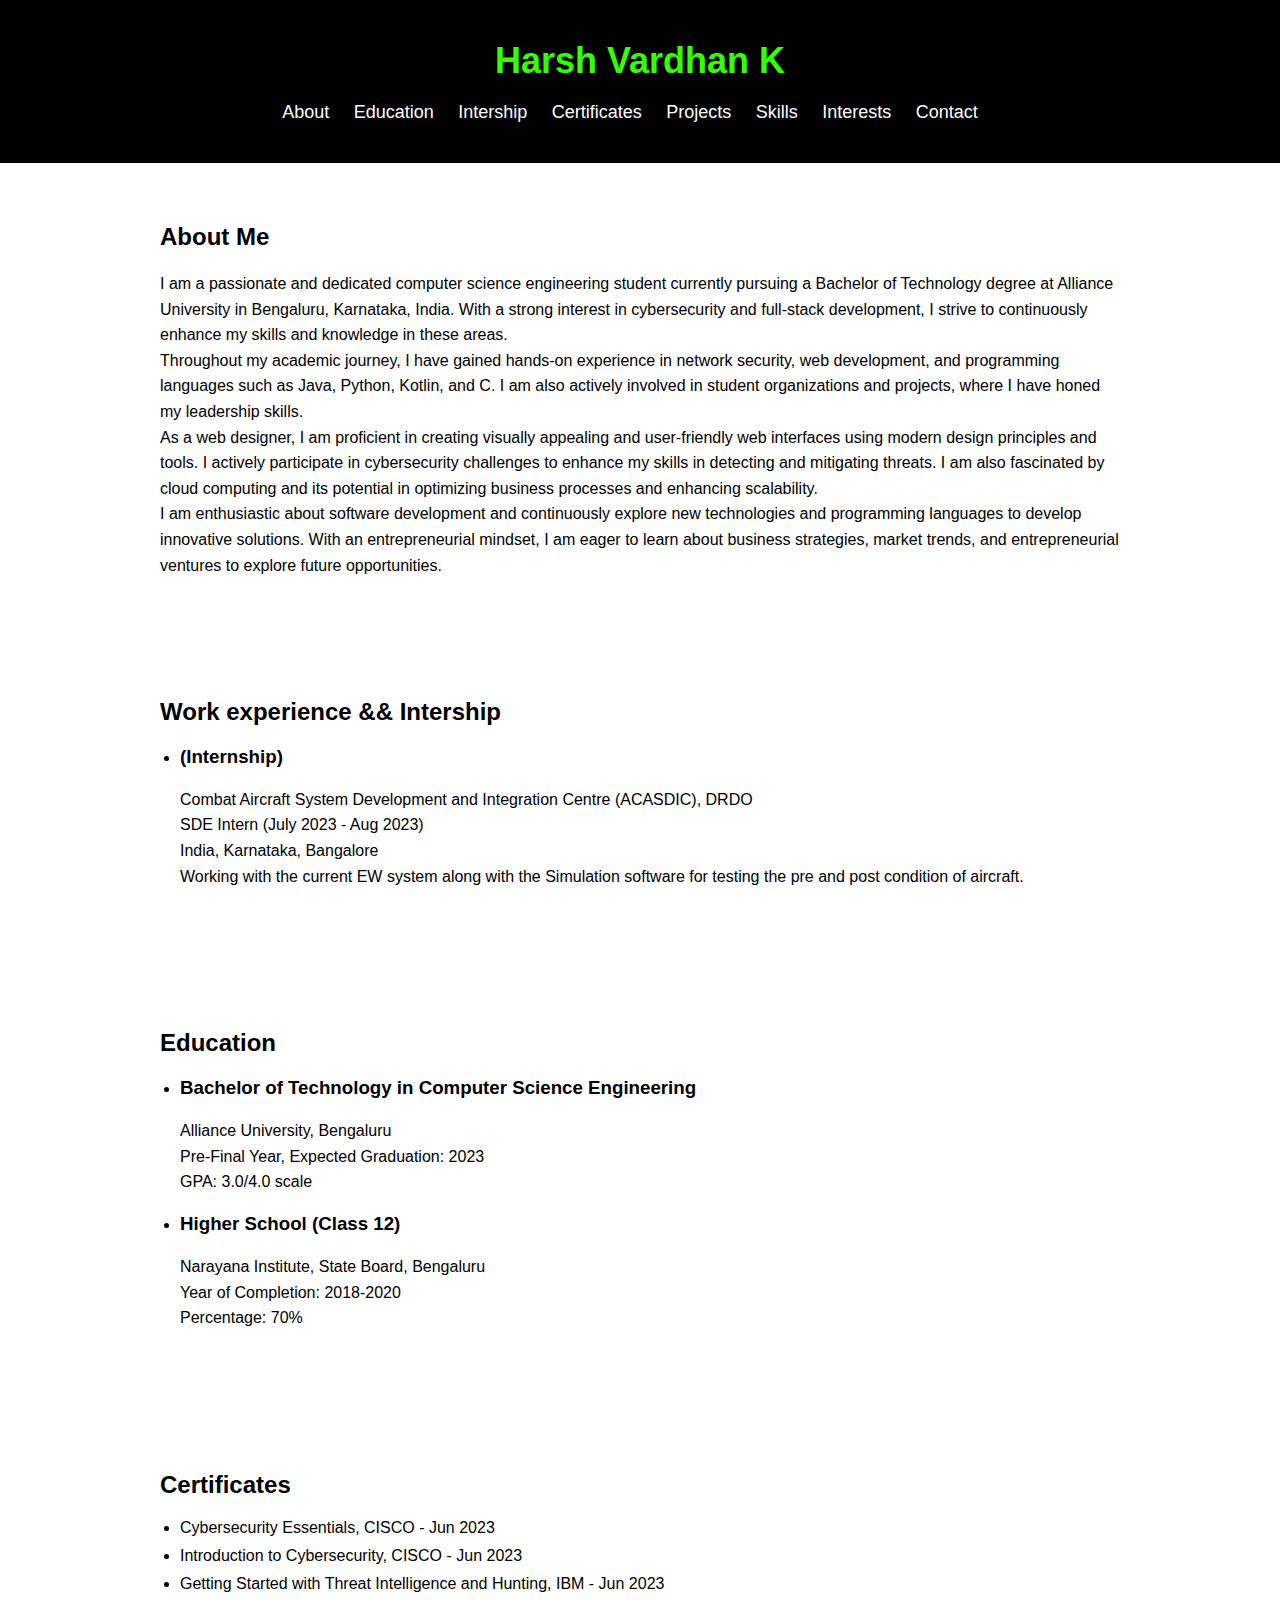
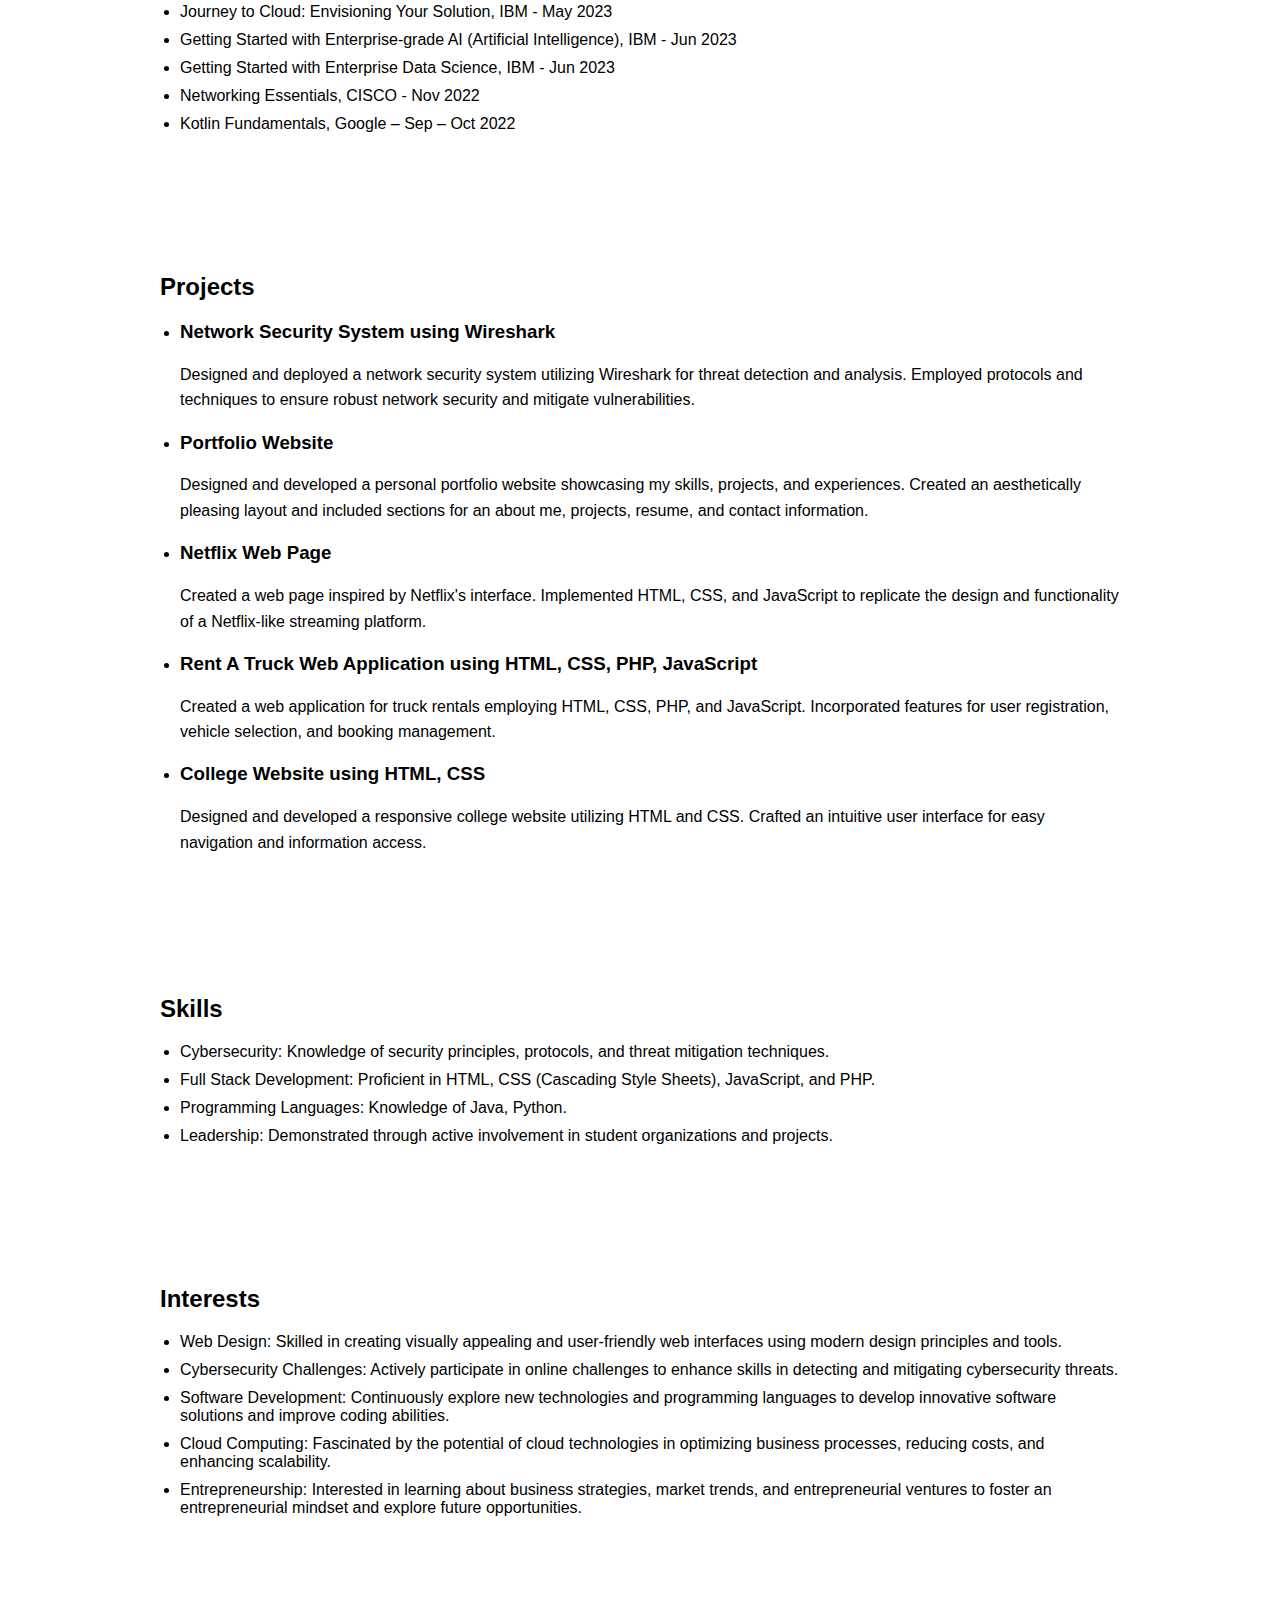
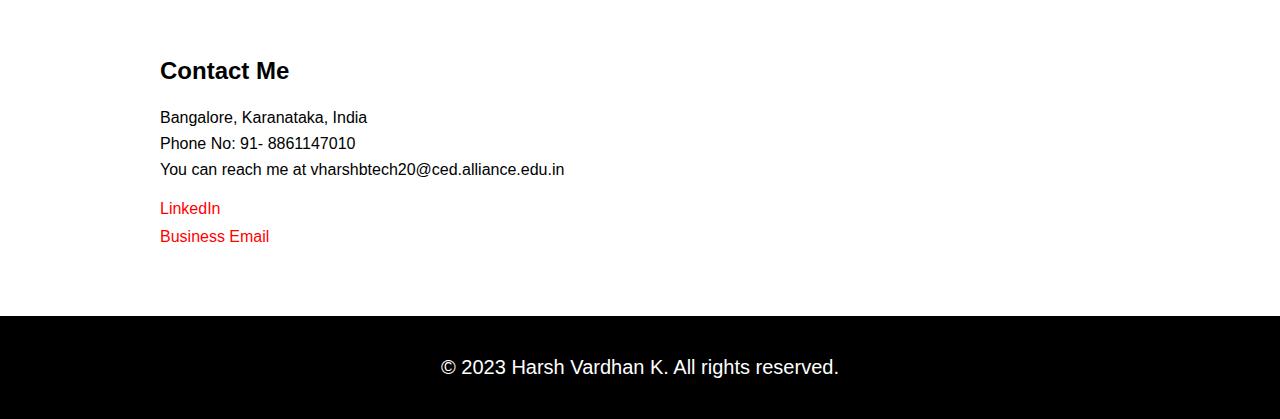
<file: index.html>
<!DOCTYPE html>
<html lang="en">
<head>
  <meta charset="UTF-8">
  <meta name="viewport" content="width=device-width, initial-scale=1.0">
  <title>Your Portfolio</title>
  <link rel="stylesheet" href="style.css">
</head>
<body>
  <header>
    <div class="container">
      <h1>Harsh Vardhan K</h1>
      <nav>
        <ul>
          <li><a href="#about">About</a></li>
          <li><a href="#education">Education</a></li>
          <li><a href="#work experience && Intership">Intership</a></li>
          <li><a href="#certificates">Certificates</a></li>
          <li><a href="#projects">Projects</a></li>
          <li><a href="#skills">Skills</a></li>
          <li><a href="#interests">Interests</a></li>
          <li><a href="#contact">Contact</a></li>
        </ul>
      </nav>
    </div>
  </header>

  <section id="about">
    <div class="container">
      <h2>About Me</h2>
      <p>I am a passionate and dedicated computer science engineering student currently pursuing a Bachelor of Technology degree at Alliance University in Bengaluru, Karnataka, India. With a strong interest in cybersecurity and full-stack development, I strive to continuously enhance my skills and knowledge in these areas.</p>
      <p>Throughout my academic journey, I have gained hands-on experience in network security, web development, and programming languages such as Java, Python, Kotlin, and C. I am also actively involved in student organizations and projects, where I have honed my leadership skills.</p>
      <p>As a web designer, I am proficient in creating visually appealing and user-friendly web interfaces using modern design principles and tools. I actively participate in cybersecurity challenges to enhance my skills in detecting and mitigating threats. I am also fascinated by cloud computing and its potential in optimizing business processes and enhancing scalability.</p>
      <p>I am enthusiastic about software development and continuously explore new technologies and programming languages to develop innovative solutions. With an entrepreneurial mindset, I am eager to learn about business strategies, market trends, and entrepreneurial ventures to explore future opportunities.</p>
    </div>
  </section>


  <section id="work experience && Intership">
    <div class="container">
      <h2>Work experience && Intership</h2>
      <ul>
        <li>
          <h3>(Internship)</h3>
          <p>Combat Aircraft System Development and Integration Centre (ACASDIC), DRDO </p>
          <p>SDE Intern  (July 2023  - Aug 2023)</p>
          <p>India, Karnataka, Bangalore</p>
          <p>Working with the current EW system along with the Simulation software for testing the pre and post condition of aircraft.</p>
        </li>
      </ul>
    </div>
  </section>
  

  <section id="education">
    <div class="container">
      <h2>Education</h2>
      <ul>
        <li>
          <h3>Bachelor of Technology in Computer Science Engineering</h3>
          <p>Alliance University, Bengaluru</p>
          <p>Pre-Final Year, Expected Graduation: 2023</p>
          <p>GPA: 3.0/4.0 scale</p>
        </li>
        <li>
          <h3>Higher School (Class 12)</h3>
          <p>Narayana Institute, State Board, Bengaluru</p>
          <p>Year of Completion: 2018-2020</p>
          <p>Percentage: 70%</p>
        </li>
      </ul>
    </div>
  </section>


  <section id="certificates">
    <div class="container">
      <h2>Certificates</h2>
      <ul>
        <li>Cybersecurity Essentials, CISCO - Jun 2023</li>
        <li>Introduction to Cybersecurity, CISCO - Jun 2023</li>
        <li>Getting Started with Threat Intelligence and Hunting, IBM - Jun 2023</li>
        <li>Journey to Cloud: Envisioning Your Solution, IBM - May 2023</li>
        <li>Getting Started with Enterprise-grade AI (Artificial Intelligence), IBM - Jun 2023</li>
        <li>Getting Started with Enterprise Data Science, IBM - Jun 2023</li>
        <li>Networking Essentials, CISCO - Nov 2022</li>
        <li>Kotlin Fundamentals, Google – Sep – Oct 2022</li>
      </ul>
    </div>
  </section>

  <section id="projects">
    <div class="container">
      <h2>Projects</h2>
      <ul>
        <li>
          <h3>Network Security System using Wireshark</h3>
          <p>Designed and deployed a network security system utilizing Wireshark for threat detection and analysis. Employed protocols and techniques to ensure robust network security and mitigate vulnerabilities.</p>
        </li>
        <li>
          <h3>Portfolio Website</h3>
          <p>Designed and developed a personal portfolio website showcasing my skills, projects, and experiences. Created an aesthetically pleasing layout and included sections for an about me, projects, resume, and contact information.</p>
        </li>
        <li>
          <h3>Netflix Web Page</h3>
          <p>Created a web page inspired by Netflix's interface. Implemented HTML, CSS, and JavaScript to replicate the design and functionality of a Netflix-like streaming platform.</p>
        </li>
        <li>
          <h3>Rent A Truck Web Application using HTML, CSS, PHP, JavaScript</h3>
          <p>Created a web application for truck rentals employing HTML, CSS, PHP, and JavaScript. Incorporated features for user registration, vehicle selection, and booking management.</p>
        </li>
        <li>
          <h3>College Website using HTML, CSS</h3>
          <p>Designed and developed a responsive college website utilizing HTML and CSS. Crafted an intuitive user interface for easy navigation and information access.</p>
        </li>
      </ul>
    </div>
  </section>

  <section id="skills">
    <div class="container">
      <h2>Skills</h2>
      <ul>
        <li>Cybersecurity: Knowledge of security principles, protocols, and threat mitigation techniques.</li>
        <li>Full Stack Development: Proficient in HTML, CSS (Cascading Style Sheets), JavaScript, and PHP. </li>
        <li>Programming Languages: Knowledge of Java, Python.</li>
        <li>Leadership: Demonstrated through active involvement in student organizations and projects.</li>
      </ul>
    </div>
  </section>

  <section id="interests">
    <div class="container">
      <h2>Interests</h2>
      <ul>
        <li>Web Design: Skilled in creating visually appealing and user-friendly web interfaces using modern design principles and tools.</li>
        <li>Cybersecurity Challenges: Actively participate in online challenges to enhance skills in detecting and mitigating cybersecurity threats.</li>
        <li>Software Development: Continuously explore new technologies and programming languages to develop innovative software solutions and improve coding abilities.</li>
        <li>Cloud Computing: Fascinated by the potential of cloud technologies in optimizing business processes, reducing costs, and enhancing scalability.</li>
        <li>Entrepreneurship: Interested in learning about business strategies, market trends, and entrepreneurial ventures to foster an entrepreneurial mindset and explore future opportunities.</li>
      </ul>
    </div>
  </section>

  <section id="contact">
    <div class="container">
      <h2>Contact Me</h2>
      <p> Bangalore, Karanataka, India </p>
      <p>Phone No: 91- 8861147010</p>
      <p>You can reach me at vharshbtech20@ced.alliance.edu.in</p>
      <br>
      <a href="lhttps://www.linkedin.com/in/harshvardhan93" target="_blank">LinkedIn</a>
      <a href="mailto:harshvardhan.anand123@gmail.com" target="_blank">Business Email</a>
    </div>
  </section>

  <footer>
    <div class="container">
      <p>&copy; 2023 Harsh Vardhan K. All rights reserved.</p>
    </div>
  </footer>
</body>
</html>
</file>
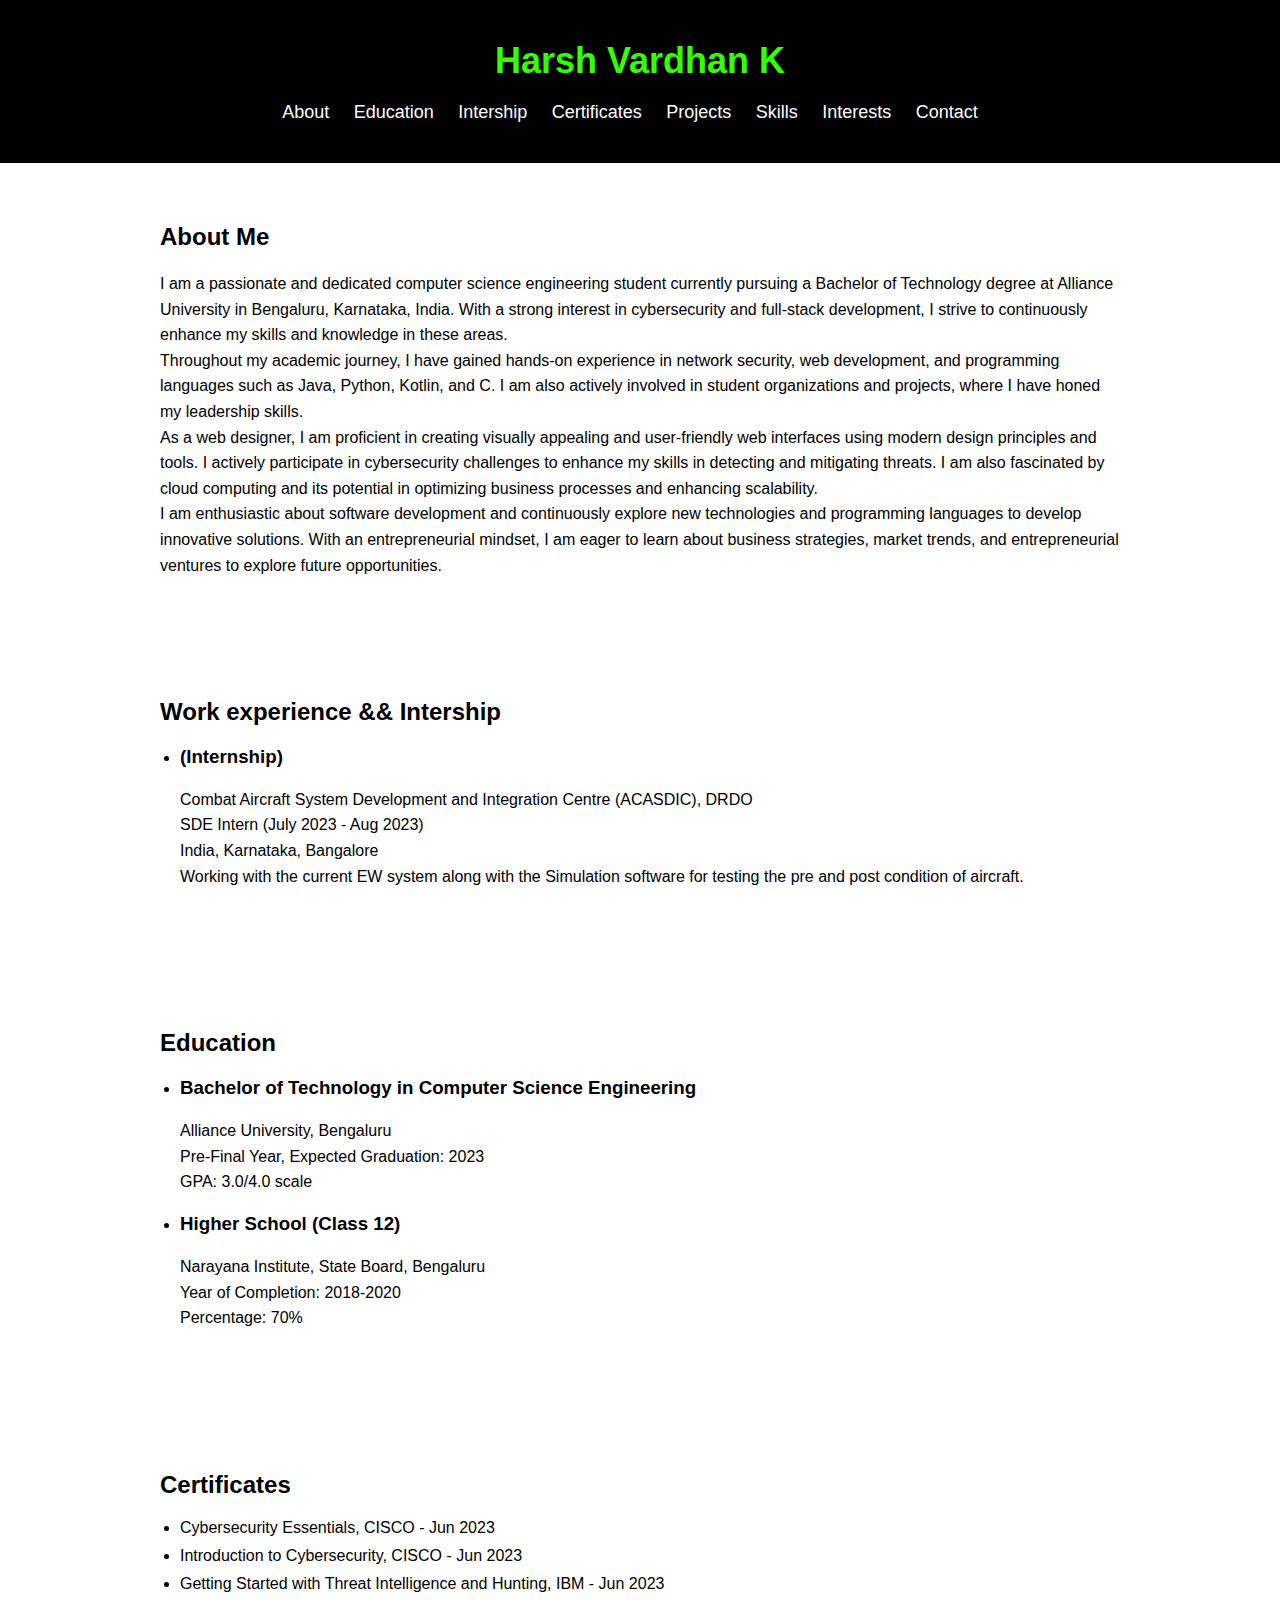
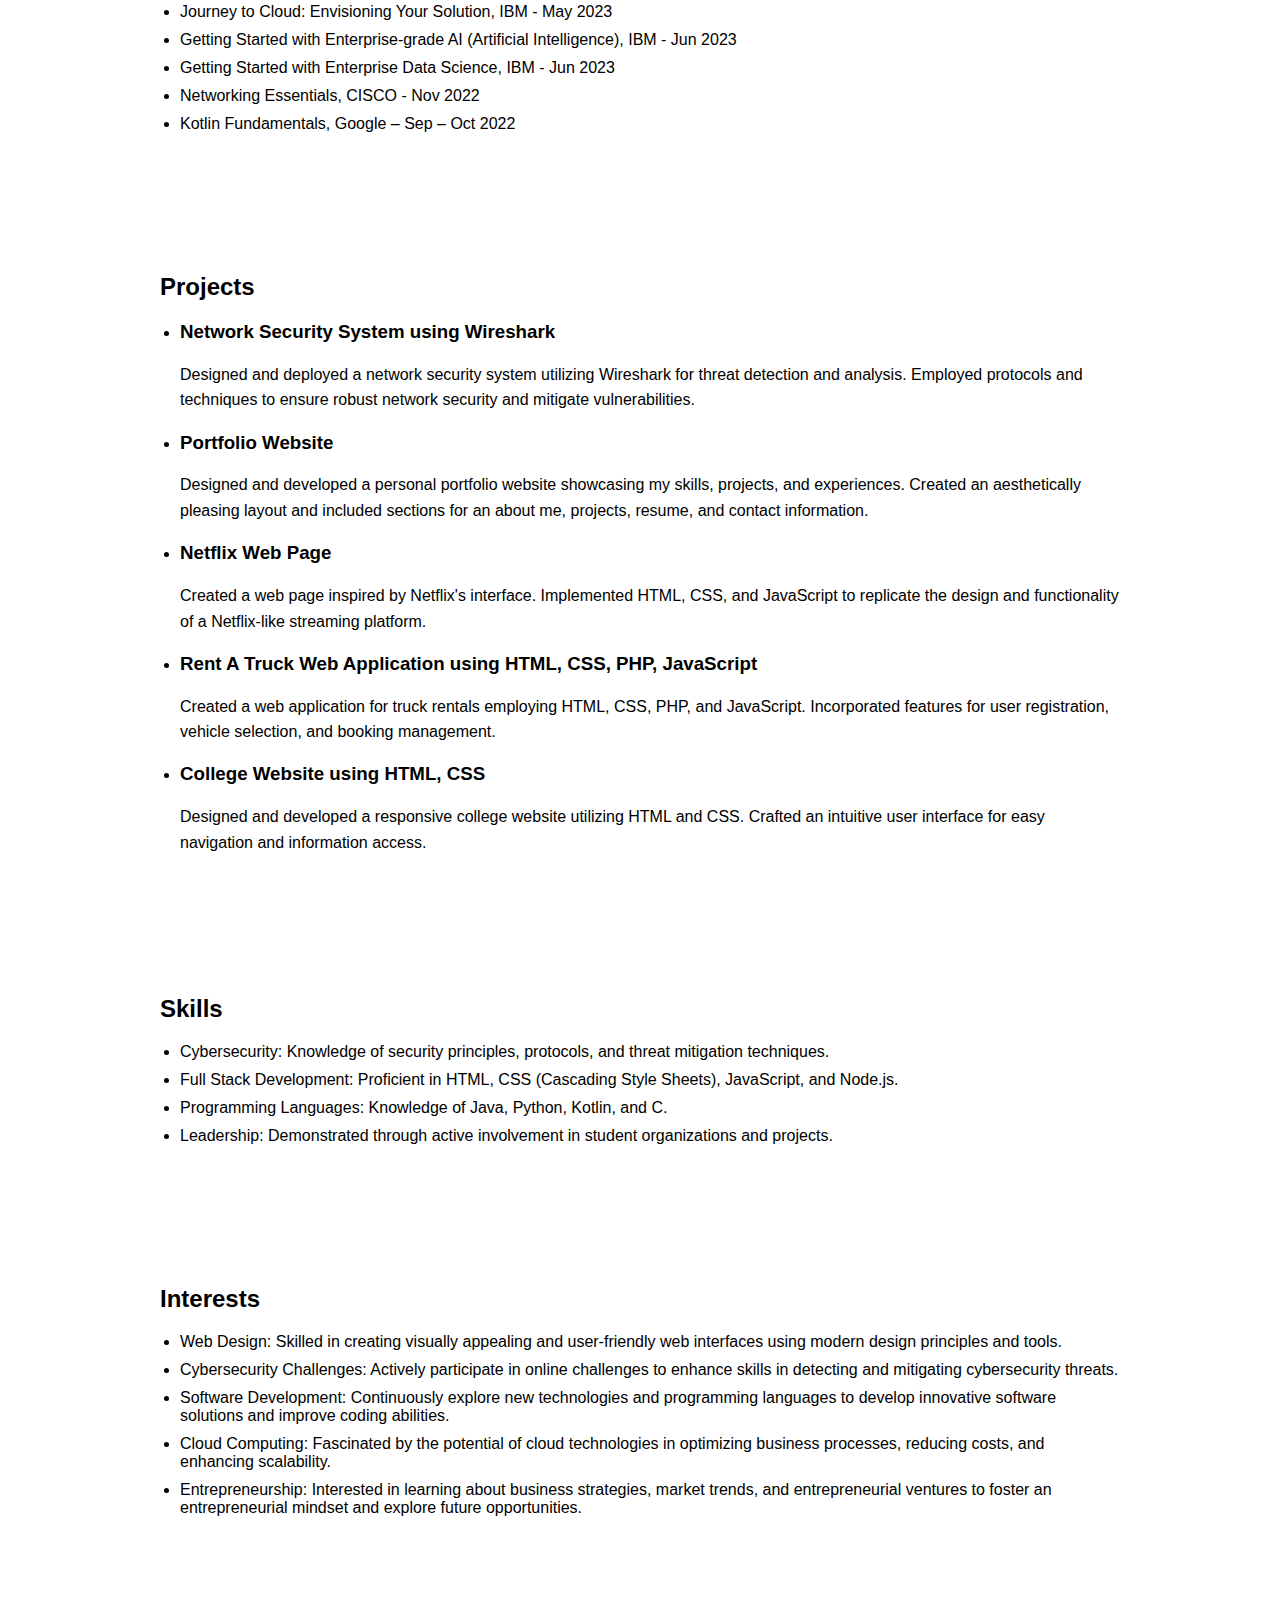
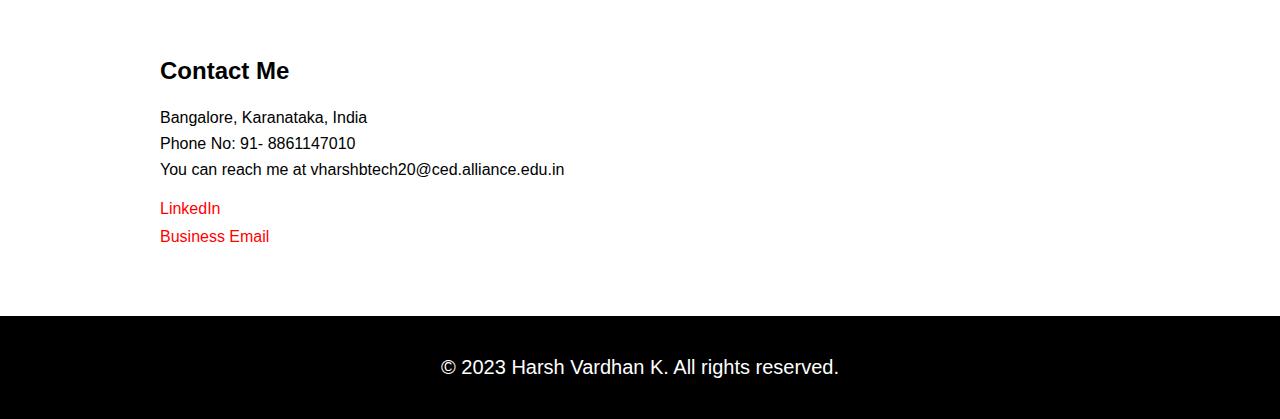
<file: main.html>
<!DOCTYPE html>
<html lang="en">
<head>
  <meta charset="UTF-8">
  <meta name="viewport" content="width=device-width, initial-scale=1.0">
  <title>Your Portfolio</title>
  <link rel="stylesheet" href="style.css">
</head>
<body>
  <header>
    <div class="container">
      <h1>Harsh Vardhan K</h1>
      <nav>
        <ul>
          <li><a href="#about">About</a></li>
          <li><a href="#education">Education</a></li>
          <li><a href="#work experience && Intership">Intership</a></li>
          <li><a href="#certificates">Certificates</a></li>
          <li><a href="#projects">Projects</a></li>
          <li><a href="#skills">Skills</a></li>
          <li><a href="#interests">Interests</a></li>
          <li><a href="#contact">Contact</a></li>
        </ul>
      </nav>
    </div>
  </header>

  <section id="about">
    <div class="container">
      <h2>About Me</h2>
      <p>I am a passionate and dedicated computer science engineering student currently pursuing a Bachelor of Technology degree at Alliance University in Bengaluru, Karnataka, India. With a strong interest in cybersecurity and full-stack development, I strive to continuously enhance my skills and knowledge in these areas.</p>
      <p>Throughout my academic journey, I have gained hands-on experience in network security, web development, and programming languages such as Java, Python, Kotlin, and C. I am also actively involved in student organizations and projects, where I have honed my leadership skills.</p>
      <p>As a web designer, I am proficient in creating visually appealing and user-friendly web interfaces using modern design principles and tools. I actively participate in cybersecurity challenges to enhance my skills in detecting and mitigating threats. I am also fascinated by cloud computing and its potential in optimizing business processes and enhancing scalability.</p>
      <p>I am enthusiastic about software development and continuously explore new technologies and programming languages to develop innovative solutions. With an entrepreneurial mindset, I am eager to learn about business strategies, market trends, and entrepreneurial ventures to explore future opportunities.</p>
    </div>
  </section>


  <section id="work experience && Intership">
    <div class="container">
      <h2>Work experience && Intership</h2>
      <ul>
        <li>
          <h3>(Internship)</h3>
          <p>Combat Aircraft System Development and Integration Centre (ACASDIC), DRDO </p>
          <p>SDE Intern  (July 2023  - Aug 2023)</p>
          <p>India, Karnataka, Bangalore</p>
          <p>Working with the current EW system along with the Simulation software for testing the pre and post condition of aircraft.</p>
        </li>
      </ul>
    </div>
  </section>
  

  <section id="education">
    <div class="container">
      <h2>Education</h2>
      <ul>
        <li>
          <h3>Bachelor of Technology in Computer Science Engineering</h3>
          <p>Alliance University, Bengaluru</p>
          <p>Pre-Final Year, Expected Graduation: 2023</p>
          <p>GPA: 3.0/4.0 scale</p>
        </li>
        <li>
          <h3>Higher School (Class 12)</h3>
          <p>Narayana Institute, State Board, Bengaluru</p>
          <p>Year of Completion: 2018-2020</p>
          <p>Percentage: 70%</p>
        </li>
      </ul>
    </div>
  </section>


  <section id="certificates">
    <div class="container">
      <h2>Certificates</h2>
      <ul>
        <li>Cybersecurity Essentials, CISCO - Jun 2023</li>
        <li>Introduction to Cybersecurity, CISCO - Jun 2023</li>
        <li>Getting Started with Threat Intelligence and Hunting, IBM - Jun 2023</li>
        <li>Journey to Cloud: Envisioning Your Solution, IBM - May 2023</li>
        <li>Getting Started with Enterprise-grade AI (Artificial Intelligence), IBM - Jun 2023</li>
        <li>Getting Started with Enterprise Data Science, IBM - Jun 2023</li>
        <li>Networking Essentials, CISCO - Nov 2022</li>
        <li>Kotlin Fundamentals, Google – Sep – Oct 2022</li>
      </ul>
    </div>
  </section>

  <section id="projects">
    <div class="container">
      <h2>Projects</h2>
      <ul>
        <li>
          <h3>Network Security System using Wireshark</h3>
          <p>Designed and deployed a network security system utilizing Wireshark for threat detection and analysis. Employed protocols and techniques to ensure robust network security and mitigate vulnerabilities.</p>
        </li>
        <li>
          <h3>Portfolio Website</h3>
          <p>Designed and developed a personal portfolio website showcasing my skills, projects, and experiences. Created an aesthetically pleasing layout and included sections for an about me, projects, resume, and contact information.</p>
        </li>
        <li>
          <h3>Netflix Web Page</h3>
          <p>Created a web page inspired by Netflix's interface. Implemented HTML, CSS, and JavaScript to replicate the design and functionality of a Netflix-like streaming platform.</p>
        </li>
        <li>
          <h3>Rent A Truck Web Application using HTML, CSS, PHP, JavaScript</h3>
          <p>Created a web application for truck rentals employing HTML, CSS, PHP, and JavaScript. Incorporated features for user registration, vehicle selection, and booking management.</p>
        </li>
        <li>
          <h3>College Website using HTML, CSS</h3>
          <p>Designed and developed a responsive college website utilizing HTML and CSS. Crafted an intuitive user interface for easy navigation and information access.</p>
        </li>
      </ul>
    </div>
  </section>

  <section id="skills">
    <div class="container">
      <h2>Skills</h2>
      <ul>
        <li>Cybersecurity: Knowledge of security principles, protocols, and threat mitigation techniques.</li>
        <li>Full Stack Development: Proficient in HTML, CSS (Cascading Style Sheets), JavaScript, and Node.js.</li>
        <li>Programming Languages: Knowledge of Java, Python, Kotlin, and C.</li>
        <li>Leadership: Demonstrated through active involvement in student organizations and projects.</li>
      </ul>
    </div>
  </section>

  <section id="interests">
    <div class="container">
      <h2>Interests</h2>
      <ul>
        <li>Web Design: Skilled in creating visually appealing and user-friendly web interfaces using modern design principles and tools.</li>
        <li>Cybersecurity Challenges: Actively participate in online challenges to enhance skills in detecting and mitigating cybersecurity threats.</li>
        <li>Software Development: Continuously explore new technologies and programming languages to develop innovative software solutions and improve coding abilities.</li>
        <li>Cloud Computing: Fascinated by the potential of cloud technologies in optimizing business processes, reducing costs, and enhancing scalability.</li>
        <li>Entrepreneurship: Interested in learning about business strategies, market trends, and entrepreneurial ventures to foster an entrepreneurial mindset and explore future opportunities.</li>
      </ul>
    </div>
  </section>

  <section id="contact">
    <div class="container">
      <h2>Contact Me</h2>
      <p> Bangalore, Karanataka, India </p>
      <p>Phone No: 91- 8861147010</p>
      <p>You can reach me at vharshbtech20@ced.alliance.edu.in</p>
      <br>
      <a href="lhttps://www.linkedin.com/in/harshvardhan93" target="_blank">LinkedIn</a>
      <a href="mailto:harshvardhan.anand123@gmail.com" target="_blank">Business Email</a>
    </div>
  </section>

  <footer>
    <div class="container">
      <p>&copy; 2023 Harsh Vardhan K. All rights reserved.</p>
    </div>
  </footer>
</body>
</html>
</file>
<file: style.css>
body, h1, h2, p, ul {
  margin: 0;
  padding: 0;
}

body {
  font-family: Arial, sans-serif;
}

.container {
  max-width: 960px;
  margin: 0 auto;
  padding: 20px;
}

header {
  background-color: #000000;
  color: #33ff00;
  padding: 20px;
  text-align: center;
}

header h1 {
  font-size: 36px;
  font-weight: bold;
  margin-bottom: 20px;
}

nav ul {
  list-style: none;
}

nav ul li {
  display: inline-block;
  margin-right: 20px;
}

nav ul li a {
  color: #ffffff;
  text-decoration: none;
  font-size: 18px;
  transition: color 0.3s ease;
  position: relative;
}

nav ul li a::before {
  content: "";
  position: absolute;
  width: 100%;
  height: 2px;
  background-color: #a8ff06;
  bottom: -4px;
  left: 0;
  transform: scaleX(0);
  transition: transform 0.3s ease;
  transform-origin: left center;
}

nav ul li a:hover,
nav ul li a:focus {
  color: #ff0000;
}

nav ul li a:hover::before,
nav ul li a:focus::before {
  transform: scaleX(1);
}

section {
  padding: 40px 0;
}

section h2 {
  font-size: 24px;
  font-weight: bold;
  margin-bottom: 20px;
}

section p {
  font-size: 16px;
  line-height: 1.6;
}

section ul {
  list-style: disc;
  margin-left: 20px;
  margin-bottom: 20px;
}

section ul li {
  margin-bottom: 10px;
}

section a {
  display: block;
  margin-bottom: 10px;
  color: #ff0000;
  text-decoration: none;
  transition: color 0.3s ease;
}

section a:hover {
  color: #000000d7;
}

footer {
  background-color: #000000;
  color: #fff;
  padding: 20px;
  text-align: center;
}

footer p {
  font-size: 20px;
}
</file>
